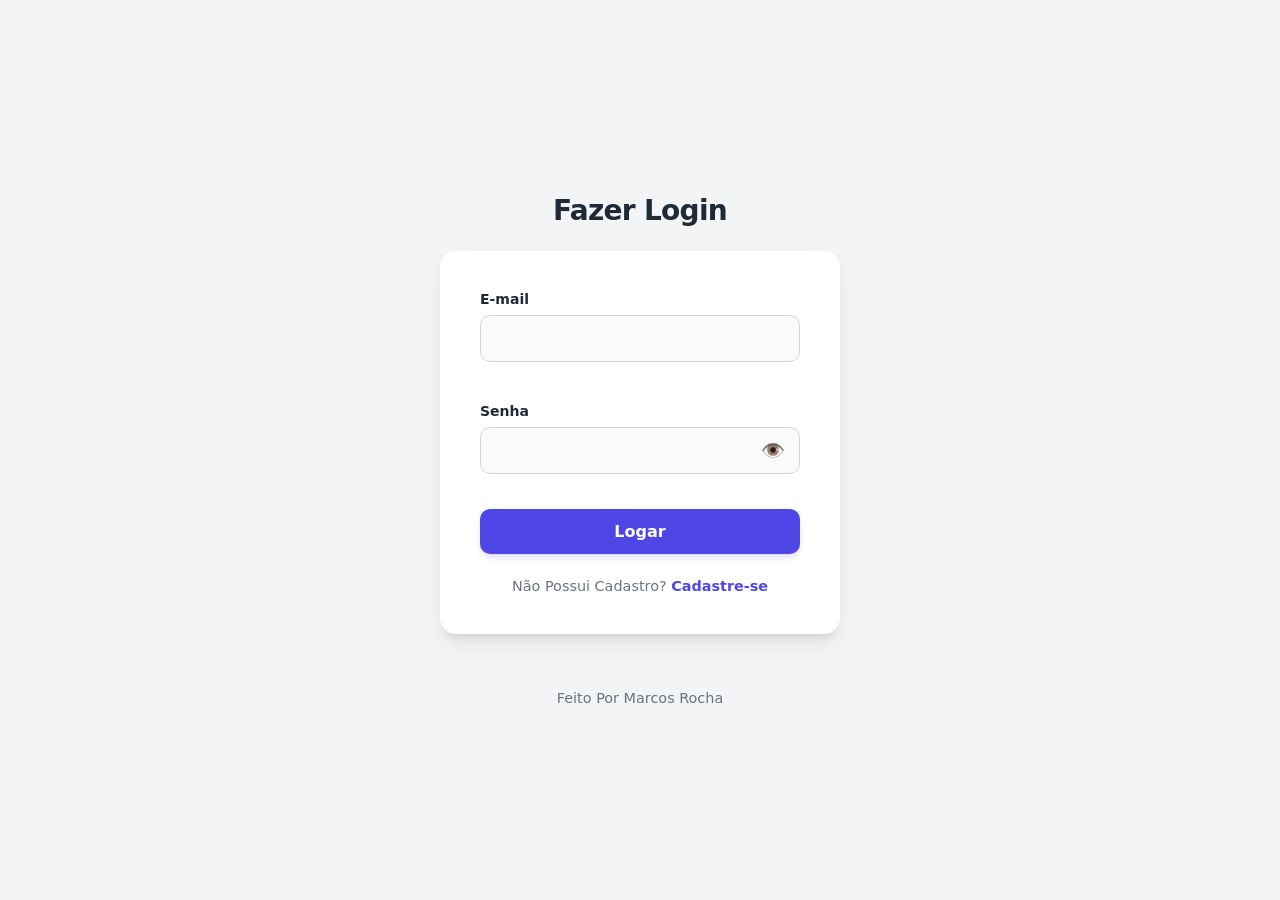
<file: index.html>
<!DOCTYPE html>
<html lang="pt-br">
<head>
    <meta charset="UTF-8">
    <meta name="viewport" content="width=device-width, initial-scale=1.0">
    <title>Redirecionando...</title>
    <!-- Este comando abaixo faz o navegador pular direto para a sua tela de login -->
    <script>
        window.location.href = "./testLoginVsCode/Login/login.html";
    </script>
</head>
<body>
    <p>Carregando sistema... Se não carregar, <a href="./testLoginVsCode/Login/login.html">clique aqui</a>.</p>
</body>
</html>
</file>
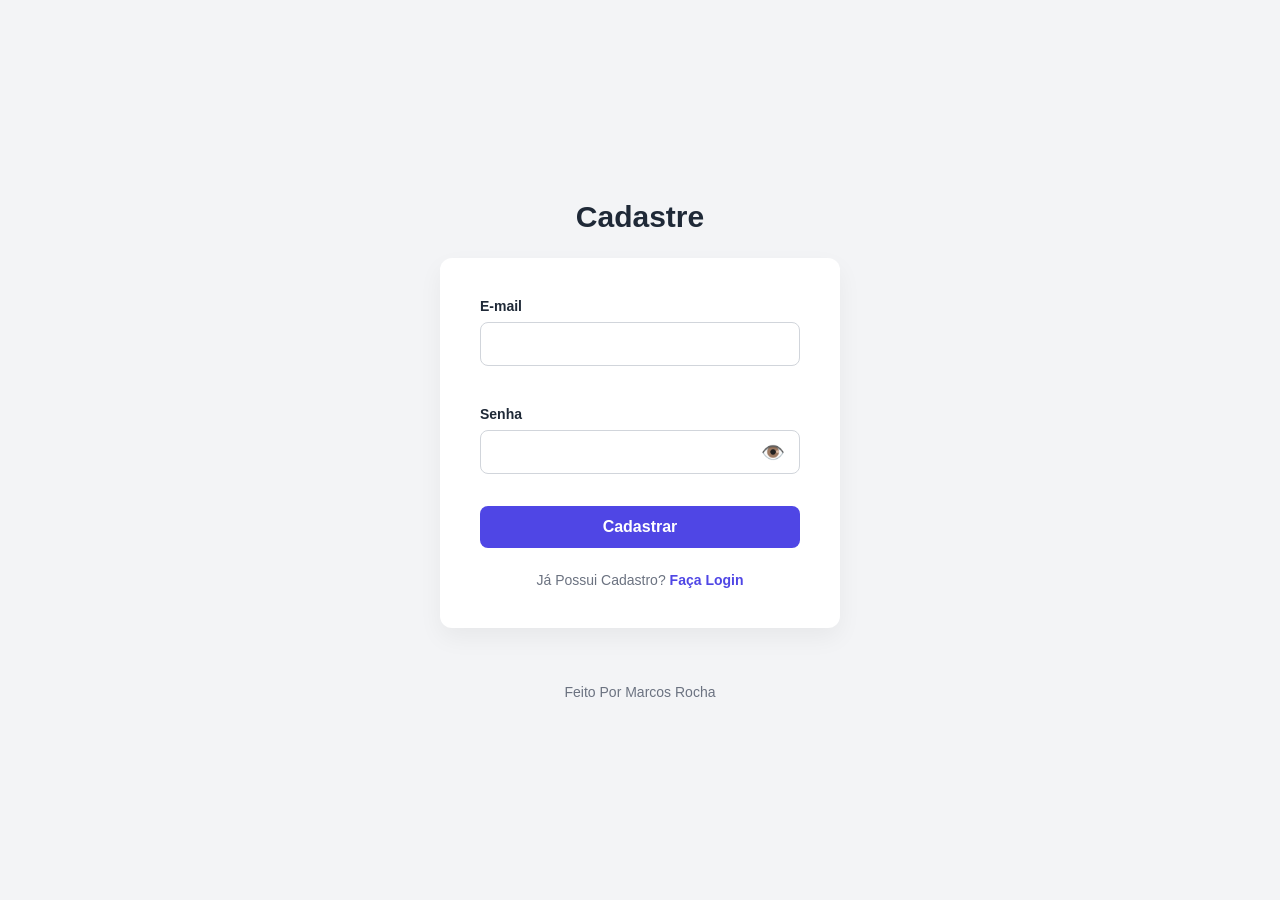
<file: testLoginVsCode/Cadastro/cadastro.html>
<!DOCTYPE html>
<html lang="pt-br">
<head>
    <meta charset="UTF-8">
    <meta name="viewport" content="width=device-width, initial-scale=1.0">
    <title>Cadastro</title>
    <link rel="stylesheet" href="style.css">
</head>
<body>
    <header>
        <h1>Cadastre</h1>
    </header>
    <main>
        <form id="cadatroId">
            <label for="emailId">E-mail</label>
            <input type="email" name="" id="emailId"><br><br>

            <label for="senhaId">Senha</label>
            <div class="password-container">
                <input type="password" id="senhaId" required>
                <button type="button" id="toggleBtn" onclick="togglePassword()">
                    <span id="eyeIcon">👁️</span>
                </button>
            </div>

            <button type="submit">Cadastrar</button>
        </form>

        <p>Já Possui Cadastro? <a href="../Login/login.html">Faça Login</a></p>

        <script src="cadastro.js"></script>
    </main>
    <footer>
        <p>Feito Por Marcos Rocha</p>
    </footer>
    
</body>
</html>
</file>
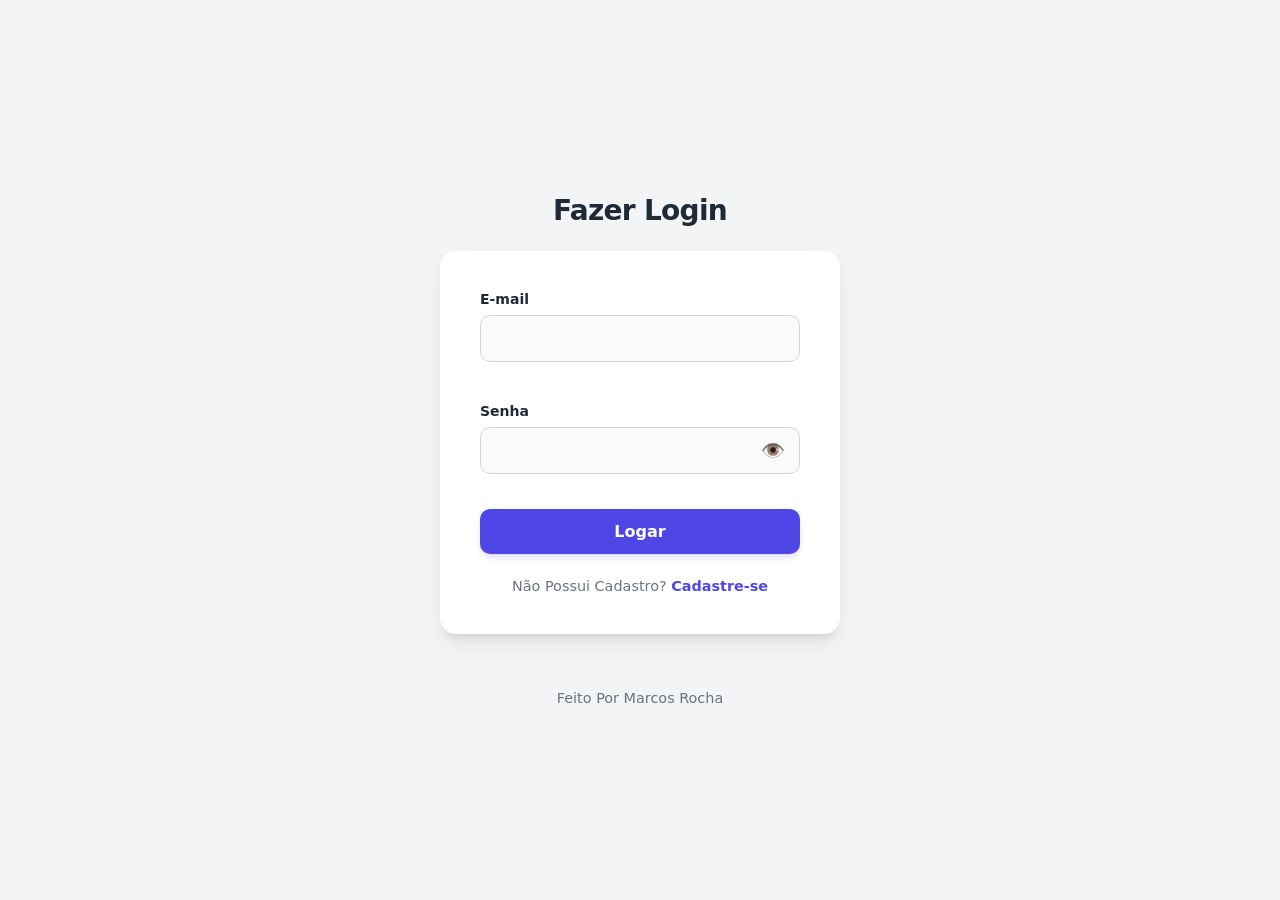
<file: testLoginVsCode/Login/login.html>
<!DOCTYPE html>
<html lang="pt-br">
<head>
    <meta charset="UTF-8">
    <meta name="viewport" content="width=device-width, initial-scale=1.0">
    <title>Login</title>
    <link rel="stylesheet" href="style.css">
</head>
<body>
    <header>
        <h1>Fazer Login</h1>
    </header>
    <main>
        <form id="loginId">
            <label for="emailId">E-mail</label>
            <input type="email" name="" id="emailId"><br><br>

            <label for="senhaId">Senha</label>
            <div class="password-container">
                <input type="password" id="senhaId">
                <button type="button" id="toggleBtn" onclick="togglePassword()">
                    <span id="eyeIcon">👁️</span>
                </button>
            </div>

            <button type="submit" id="botaoLogar">Logar</button>
        </form>

        <p>Não Possui Cadastro? <a href="../Cadastro/cadastro.html">Cadastre-se</a></p>

        <script src="login.js"></script>
    </main>
    <footer>
        <p>Feito Por Marcos Rocha</p>
    </footer>
    
</body>
</html>
</file>
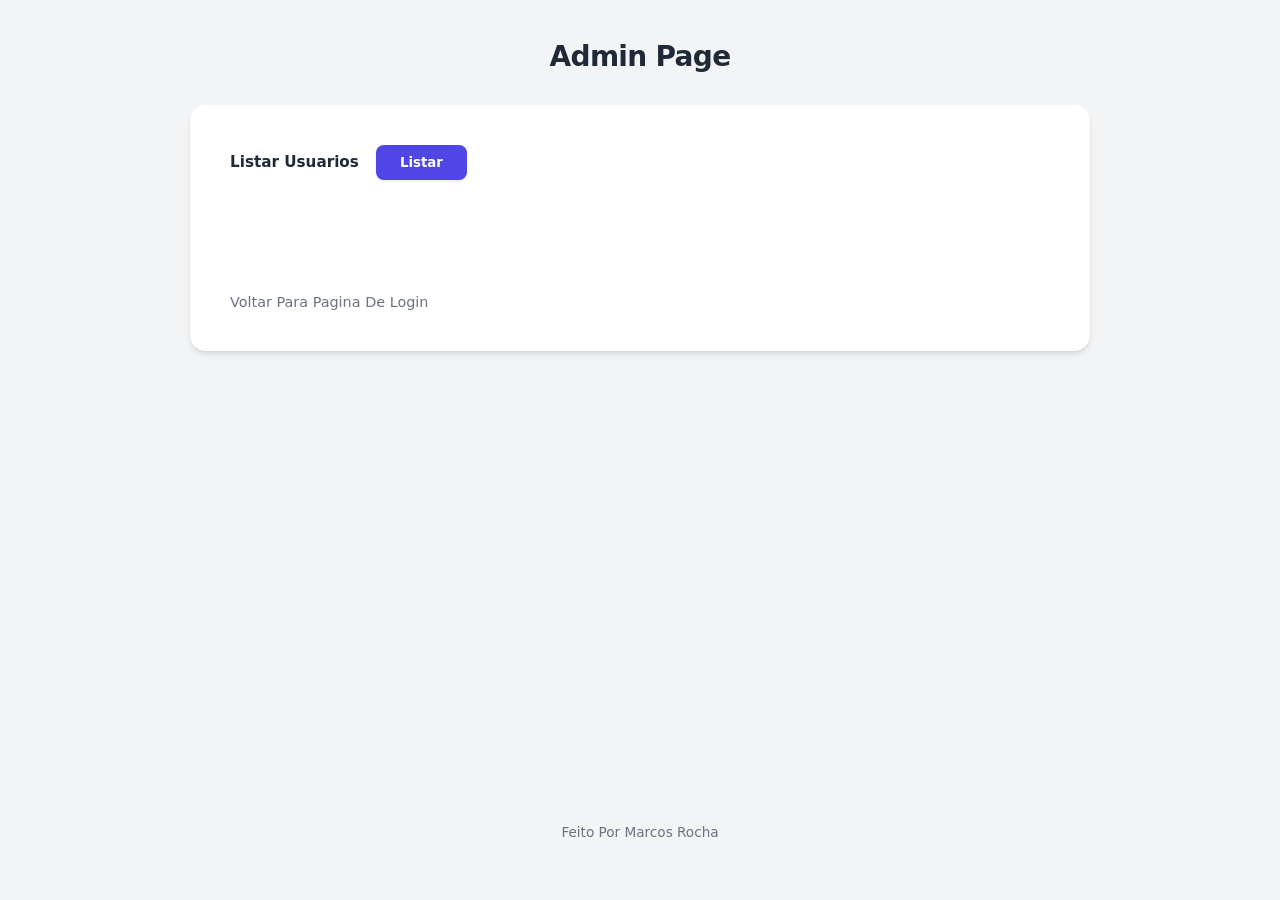
<file: testLoginVsCode/PageAdmin/adminPage.html>
<!DOCTYPE html>
<html lang="pt-br">
<head>
    <meta charset="UTF-8">
    <meta name="viewport" content="width=device-width, initial-scale=1.0">
    <title>Adimin</title>
    <link rel="stylesheet" href="style.css">
</head>
<body>
    <header><h1>
        Admin Page
    </h1></header>
    <main>
        <label for="">Listar Usuarios</label>
        <button type="button" onclick="listar()">Listar</button> <br><br>
        <section id="users"></section> <br><br>

        <a href="../Login/login.html">Voltar Para Pagina De Login</a>

        <script src="admin.js"></script>
    </main>
    <footer>
        <p>Feito Por Marcos Rocha</p>
    </footer>
    
</body>
</html>
</file>
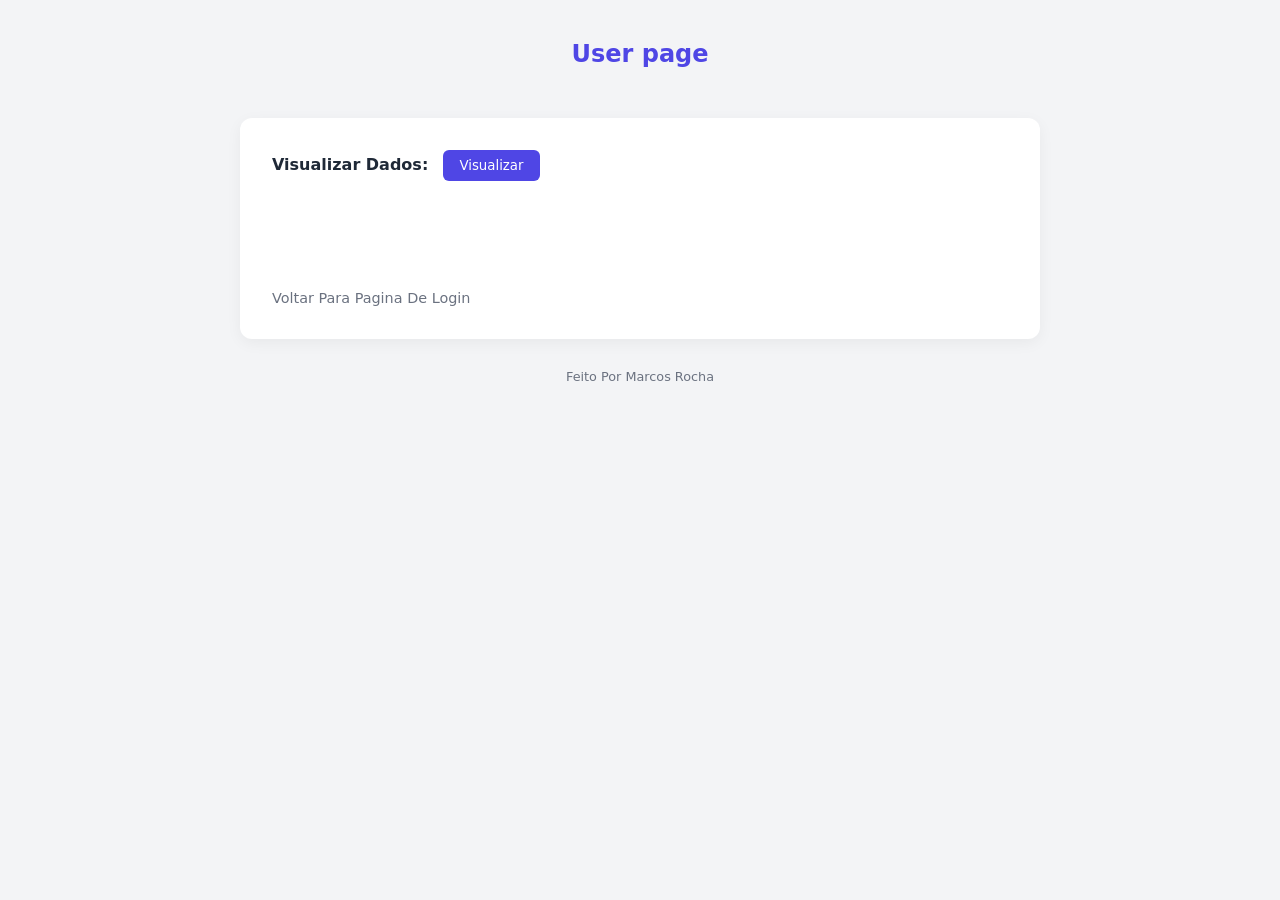
<file: testLoginVsCode/PageUser/userPage.html>
<!DOCTYPE html>
<html lang="pt-br">
<head>
    <meta charset="UTF-8">
    <meta name="viewport" content="width=device-width, initial-scale=1.0">
    <title>User</title>
    <link rel="stylesheet" href="style.css">
</head>
<body>
    <header><h1>User page</h1></header>
    <main>
        <label for="">Visualizar Dados:</label>
        <button type="button" onclick="informacoes()">Visualizar</button> <br><br>
        <section id="infUser"></section> <br><br>

        <a href="../Login/login.html">Voltar Para Pagina De Login</a>

        <script src="user.js"></script>
    </main>
    <footer>
        <p>Feito Por Marcos Rocha</p>
    </footer>

    
</body>
</html>
</file>
<file: testLoginVsCode/Cadastro/style.css>
/* Configurações Globais e Reset */
:root {
    --primary-color: #4f46e5;
    --primary-hover: #4338ca;
    --bg-color: #f3f4f6;
    --card-bg: #ffffff;
    --text-main: #1f2937;
    --text-muted: #6b7280;
    --border-color: #d1d5db;
    --input-focus: #a5b4fc;
}

* {
    margin: 0;
    padding: 0;
    box-sizing: border-box;
    font-family: 'Segoe UI', Roboto, Helvetica, Arial, sans-serif;
}

body {
    background-color: var(--bg-color);
    color: var(--text-main);
    min-height: 100vh;
    display: flex;
    flex-direction: column;
    align-items: center;
    justify-content: center;
    padding: 20px;
}

/* Container Principal (Card) */
main {
    background-color: var(--card-bg);
    width: 100%;
    max-width: 400px;
    padding: 2.5rem;
    border-radius: 12px;
    box-shadow: 0 10px 25px rgba(0, 0, 0, 0.05);
    text-align: center;
}

header h1 {
    font-size: 1.875rem;
    font-weight: 700;
    margin-bottom: 1.5rem;
    color: var(--text-main);
}

/* Estilização do Formulário */
form {
    display: flex;
    flex-direction: column;
    text-align: left;
}

label {
    font-size: 0.875rem;
    font-weight: 600;
    margin-bottom: 0.5rem;
    color: var(--text-main);
}

input {
    width: 100%;
    padding: 0.75rem;
    border: 1px solid var(--border-color);
    border-radius: 8px;
    font-size: 1rem;
    margin-bottom: 0.25rem; /* Reduzido pois o <br> já adiciona espaço */
    transition: all 0.2s ease-in-out;
    outline: none;
}

input:focus {
    border-color: var(--primary-color);
    box-shadow: 0 0 0 4px var(--input-focus);
}

/* Botão de Cadastro */
button {
    background-color: var(--primary-color);
    color: white;
    font-size: 1rem;
    font-weight: 600;
    padding: 0.75rem;
    border: none;
    border-radius: 8px;
    cursor: pointer;
    transition: background-color 0.2s;
    margin-top: 1rem;
}

button:hover {
    background-color: var(--primary-hover);
}

button:active {
    transform: scale(0.98);
}

/* Link para Login */
p {
    margin-top: 1.5rem;
    font-size: 0.875rem;
    color: var(--text-muted);
}

a {
    color: var(--primary-color);
    text-decoration: none;
    font-weight: 600;
}

a:hover {
    text-decoration: underline;
}

/* Rodapé */
footer {
    margin-top: 2rem;
    font-size: 0.75rem;
    color: var(--text-muted);
}

/* Ajustes de Responsividade */
@media (max-width: 480px) {
    main {
        padding: 1.5rem;
    }
    
    header h1 {
        font-size: 1.5rem;
    }
}

/* Container que segura o input e o botão */
.password-container {
    position: relative;
    display: flex;
    align-items: center;
    width: 100%;
    margin-bottom: 1rem;
}

/* Ajuste para o input não sobrepor o ícone */
.password-container input {
    margin-bottom: 0; /* Remove a margem inferior padrão */
    padding-right: 45px; /* Abre espaço para o botão à direita */
}

/* O botão de "olhinho" */
#toggleBtn {
    position: absolute;
    right: 10px;
    background: none;
    border: none;
    box-shadow: none;
    margin: 0;
    padding: 5px;
    cursor: pointer;
    color: var(--text-muted);
    font-size: 1.2rem;
    display: flex;
    align-items: center;
    justify-content: center;
    width: auto; /* Garante que não estique */
}

#toggleBtn:hover {
    background: none;
    transform: scale(1.1);
    color: var(--primary-color);
}

#toggleBtn:active {
    transform: scale(0.9);
}
</file>
<file: testLoginVsCode/Login/style.css>
/* Configurações Globais e Reset */
:root {
    --primary-color: #4f46e5;      /* Roxo Moderno */
    --primary-hover: #4338ca;
    --bg-color: #f3f4f6;           /* Cinza bem claro */
    --card-bg: #ffffff;
    --text-main: #1f2937;
    --text-muted: #6b7280;
    --border-color: #d1d5db;
    --input-focus: #a5b4fc;
}

* {
    margin: 0;
    padding: 0;
    box-sizing: border-box;
    font-family: 'Segoe UI', system-ui, -apple-system, sans-serif;
}

body {
    background-color: var(--bg-color);
    color: var(--text-main);
    min-height: 100vh;
    display: flex;
    flex-direction: column;
    align-items: center;
    justify-content: center;
    padding: 20px;
}

/* Card Principal */
main {
    background-color: var(--card-bg);
    width: 100%;
    max-width: 400px;
    padding: 2.5rem;
    border-radius: 16px;
    box-shadow: 0 10px 25px -5px rgba(0, 0, 0, 0.1), 0 8px 10px -6px rgba(0, 0, 0, 0.1);
    text-align: center;
}

header h1 {
    font-size: 1.75rem;
    font-weight: 800;
    margin-bottom: 1.5rem;
    letter-spacing: -0.025em;
}

/* Estilização do Formulário */
form {
    display: flex;
    flex-direction: column;
    text-align: left;
}

label {
    font-size: 0.875rem;
    font-weight: 600;
    margin-bottom: 0.5rem;
    color: var(--text-main);
}

input {
    width: 100%;
    padding: 0.8rem;
    border: 1px solid var(--border-color);
    border-radius: 10px;
    font-size: 1rem;
    margin-bottom: 0.2rem; /* O <br> vai cuidar do restante, mas o ideal é removê-los depois */
    transition: all 0.2s cubic-bezier(0.4, 0, 0.2, 1);
    outline: none;
    background-color: #fafafa;
}

input:focus {
    background-color: #fff;
    border-color: var(--primary-color);
    box-shadow: 0 0 0 4px var(--input-focus);
}

/* Botão de Login */
button {
    background-color: var(--primary-color);
    color: white;
    font-size: 1rem;
    font-weight: 600;
    padding: 0.8rem;
    border: none;
    border-radius: 10px;
    cursor: pointer;
    transition: all 0.2s;
    margin-top: 1.2rem;
    box-shadow: 0 4px 6px -1px rgba(79, 70, 229, 0.2);
}

button:hover {
    background-color: var(--primary-hover);
    transform: translateY(-1px);
    box-shadow: 0 10px 15px -3px rgba(79, 70, 229, 0.3);
}

button:active {
    transform: translateY(0);
}

/* Links e Texto de ajuda */
p {
    margin-top: 1.5rem;
    font-size: 0.9rem;
    color: var(--text-muted);
}

a {
    color: var(--primary-color);
    text-decoration: none;
    font-weight: 700;
    transition: color 0.2s;
}

a:hover {
    color: var(--primary-hover);
    text-decoration: underline;
}

/* Rodapé */
footer {
    margin-top: 2rem;
    font-size: 0.8rem;
    color: var(--text-muted);
}

/* Responsividade */
@media (max-width: 480px) {
    main {
        padding: 2rem 1.5rem;
        border-radius: 0; /* No celular muito pequeno, o card pode ocupar a tela toda */
        box-shadow: none;
        background-color: transparent;
    }
    
    body {
        background-color: var(--card-bg); /* Fundo branco no mobile para parecer app nativo */
    }
}

/* Container que segura o input e o botão */
.password-container {
    position: relative;
    display: flex;
    align-items: center;
    width: 100%;
    margin-bottom: 1rem;
}

/* Ajuste para o input não sobrepor o ícone */
.password-container input {
    margin-bottom: 0; /* Remove a margem inferior padrão */
    padding-right: 45px; /* Abre espaço para o botão à direita */
}

/* O botão de "olhinho" */
#toggleBtn {
    position: absolute;
    right: 10px;
    background: none;
    border: none;
    box-shadow: none;
    margin: 0;
    padding: 5px;
    cursor: pointer;
    color: var(--text-muted);
    font-size: 1.2rem;
    display: flex;
    align-items: center;
    justify-content: center;
    width: auto; /* Garante que não estique */
}

#toggleBtn:hover {
    background: none;
    transform: scale(1.1);
    color: var(--primary-color);
}

#toggleBtn:active {
    transform: scale(0.9);
}
</file>
<file: testLoginVsCode/PageAdmin/style.css>
/* Configurações Globais (Mantendo a identidade do projeto) */
:root {
    --primary-color: #4f46e5;
    --primary-hover: #4338ca;
    --danger-color: #ef4444;
    --danger-hover: #dc2626;
    --bg-color: #f3f4f6;
    --card-bg: #ffffff;
    --text-main: #1f2937;
    --text-muted: #6b7280;
    --border-color: #e5e7eb;
}

* {
    margin: 0;
    padding: 0;
    box-sizing: border-box;
    font-family: 'Segoe UI', system-ui, -apple-system, sans-serif;
}

body {
    background-color: var(--bg-color);
    color: var(--text-main);
    min-height: 100vh;
    display: flex;
    flex-direction: column;
    align-items: center;
    padding: 40px 20px;
}

/* Painel Principal */
main {
    background-color: var(--card-bg);
    width: 100%;
    max-width: 900px; /* Um pouco mais largo para a lista de usuários */
    padding: 2.5rem;
    border-radius: 16px;
    box-shadow: 0 4px 6px -1px rgba(0, 0, 0, 0.1), 0 2px 4px -1px rgba(0, 0, 0, 0.06);
}

header h1 {
    font-size: 1.75rem;
    font-weight: 800;
    color: var(--text-main);
    margin-bottom: 2rem;
    text-align: center;
    letter-spacing: -0.025em;
}

/* Controles de Ação */
label {
    font-weight: 600;
    font-size: 0.95rem;
    color: var(--text-main);
    margin-right: 12px;
}

button[onclick="listar()"] {
    background-color: var(--primary-color);
    color: white;
    border: none;
    padding: 10px 24px;
    border-radius: 8px;
    font-weight: 600;
    cursor: pointer;
    transition: all 0.2s;
    box-shadow: 0 1px 3px rgba(0, 0, 0, 0.1);
}

button[onclick="listar()"]:hover {
    background-color: var(--primary-hover);
    transform: translateY(-1px);
    box-shadow: 0 4px 6px rgba(0, 0, 0, 0.1);
}

/* Seção da Tabela */
#users {
    margin-top: 25px;
    overflow-x: auto; /* Garante que a tabela não quebre no mobile */
}

table {
    width: 100%;
    border-collapse: separate;
    border-spacing: 0;
    margin-top: 10px;
}

th {
    background-color: #f8fafc;
    color: var(--text-muted);
    font-size: 0.75rem;
    text-transform: uppercase;
    font-weight: 700;
    padding: 12px 16px;
    text-align: left;
    border-bottom: 2px solid var(--border-color);
}

td {
    padding: 16px;
    border-bottom: 1px solid var(--border-color);
    font-size: 0.95rem;
    color: var(--text-main);
}

/* Linha Zebra (opcional, melhora a leitura de listas longas) */
tr:nth-child(even) {
    background-color: #fcfcfc;
}

/* Botão Deletar na Tabela */
td button {
    background-color: #fee2e2;
    color: var(--danger-color);
    border: 1px solid #fecaca;
    padding: 6px 14px;
    border-radius: 6px;
    font-size: 0.85rem;
    font-weight: 600;
    cursor: pointer;
    transition: all 0.2s;
}

td button:hover {
    background-color: var(--danger-color);
    color: white;
    border-color: var(--danger-color);
}

/* Link de Voltar */
a {
    display: inline-block;
    margin-top: 2rem;
    color: var(--text-muted);
    text-decoration: none;
    font-size: 0.9rem;
    font-weight: 500;
}

a:hover {
    color: var(--primary-color);
    text-decoration: underline;
}

/* Rodapé */
footer {
    margin-top: auto;
    padding: 20px;
    font-size: 0.85rem;
    color: var(--text-muted);
}

/* Responsividade */
@media (max-width: 640px) {
    main {
        padding: 1.5rem;
        border-radius: 12px;
    }

    td, th {
        padding: 12px 8px;
    }

    header h1 {
        font-size: 1.5rem;
    }
}
</file>
<file: testLoginVsCode/PageUser/style.css>
/* Configurações Globais (Mantendo o padrão das outras páginas) */
:root {
    --primary-color: #4f46e5;
    --primary-hover: #4338ca;
    --danger-color: #ef4444;       /* Cor para Deletar Conta */
    --danger-hover: #dc2626;
    --success-color: #10b981;      /* Cor para Visualizar/Atualizar */
    --bg-color: #f3f4f6;
    --card-bg: #ffffff;
    --text-main: #1f2937;
    --text-muted: #6b7280;
    --border-color: #e5e7eb;
}

* {
    margin: 0;
    padding: 0;
    box-sizing: border-box;
    font-family: 'Segoe UI', system-ui, sans-serif;
}

body {
    background-color: var(--bg-color);
    color: var(--text-main);
    min-height: 100vh;
    display: flex;
    flex-direction: column;
    align-items: center;
    padding: 40px 20px;
}

/* Container Principal */
main {
    background-color: var(--card-bg);
    width: 100%;
    max-width: 800px; /* Mais largo para acomodar a tabela */
    padding: 2rem;
    border-radius: 12px;
    box-shadow: 0 4px 15px rgba(0, 0, 0, 0.05);
}

header h1 {
    margin-bottom: 2rem;
    font-size: 1.5rem;
    color: var(--primary-color);
    text-align: center;
    border-bottom: 2px solid var(--bg-color);
    padding-bottom: 1rem;
}

/* Área de Comando Superior */
label {
    font-weight: 600;
    margin-right: 10px;
}

/* Botão Visualizar Principal */
button[onclick="informacoes()"] {
    background-color: var(--primary-color);
    color: white;
    border: none;
    padding: 8px 16px;
    border-radius: 6px;
    cursor: pointer;
    font-weight: 500;
    transition: background 0.2s;
}

button[onclick="informacoes()"]:hover {
    background-color: var(--primary-hover);
}

/* Estilização da Tabela Dinâmica */
#infUser {
    margin-top: 20px;
    overflow-x: auto; /* Permite scroll horizontal em telas pequenas */
}

table {
    width: 100%;
    border-collapse: collapse;
    margin-top: 1rem;
    background: #fff;
    font-size: 0.95rem;
}

th {
    background-color: #f9fafb;
    color: var(--text-muted);
    font-weight: 600;
    text-transform: uppercase;
    font-size: 0.75rem;
    letter-spacing: 0.05em;
    padding: 12px;
    border-bottom: 2px solid var(--border-color);
    text-align: left;
}

td {
    padding: 16px 12px;
    border-bottom: 1px solid var(--border-color);
    vertical-align: middle;
}

/* Botões de Ação dentro da Tabela */
td button {
    padding: 6px 12px;
    font-size: 0.85rem;
    border-radius: 4px;
    border: 1px solid transparent;
    cursor: pointer;
    margin-right: 5px;
    transition: all 0.2s;
}

/* Botão Atualizar Senha */
td button[onclick="AtulizarSenha()"] {
    background-color: #ecfdf5;
    color: #059669;
    border-color: #10b981;
}

td button[onclick="AtulizarSenha()"]:hover {
    background-color: #10b981;
    color: white;
}

/* Botão Deletar Conta */
td button[onclick="DeletarConta()"] {
    background-color: #fef2f2;
    color: var(--danger-color);
    border-color: var(--danger-color);
}

td button[onclick="DeletarConta()"]:hover {
    background-color: var(--danger-color);
    color: white;
}

/* Link Voltar */
a {
    display: inline-block;
    margin-top: 2rem;
    color: var(--text-muted);
    text-decoration: none;
    font-size: 0.9rem;
    transition: color 0.2s;
}

a:hover {
    color: var(--primary-color);
}

footer {
    margin-top: 30px;
    font-size: 0.8rem;
    color: var(--text-muted);
}

/* Ajustes Responsivos */
@media (max-width: 600px) {
    main {
        padding: 1rem;
    }
    
    td, th {
        padding: 8px;
        font-size: 0.85rem;
    }

    td button {
        display: block;
        width: 100%;
        margin-bottom: 5px;
    }
}

/* Container do formulário de atualização */
.update-password-form {
    max-width: 400px;
    margin: 20px auto;
    padding: 20px;
    border: 1px solid var(--border-color);
    border-radius: 12px;
    background-color: #f9fafb;
    text-align: left;
}

.update-password-form h3 {
    margin-bottom: 1.5rem;
    color: var(--text-main);
    font-size: 1.1rem;
    text-align: center;
}

/* Reutilizando e ajustando o container de senha */
.password-container {
    position: relative;
    display: flex;
    align-items: center;
    width: 100%;
    margin-bottom: 1.2rem;
}

.password-container input {
    margin-bottom: 0;
    padding-right: 40px;
}

.toggleBtn {
    position: absolute;
    right: 10px;
    background: none !important; /* Remove backgrounds de outros botões */
    border: none !important;
    box-shadow: none !important;
    cursor: pointer;
    font-size: 1.1rem;
    padding: 0;
    display: flex;
    align-items: center;
}

/* Botão de confirmação específico */
.btn-update {
    width: 100%;
    background-color: var(--success-color);
    color: white;
    border: none;
    padding: 10px;
    border-radius: 8px;
    font-weight: 600;
    cursor: pointer;
    margin-top: 10px;
}

.btn-update:hover {
    background-color: #059669;
}

/* Botão de cancelar */
.btn-cancel {
    width: 100%;
    background-color: transparent;
    color: var(--text-muted);
    border: 1px solid var(--border-color);
    padding: 8px;
    border-radius: 8px;
    margin-top: 8px;
    cursor: pointer;
}

.btn-cancel:hover {
    background-color: #eee;
}
</file>
